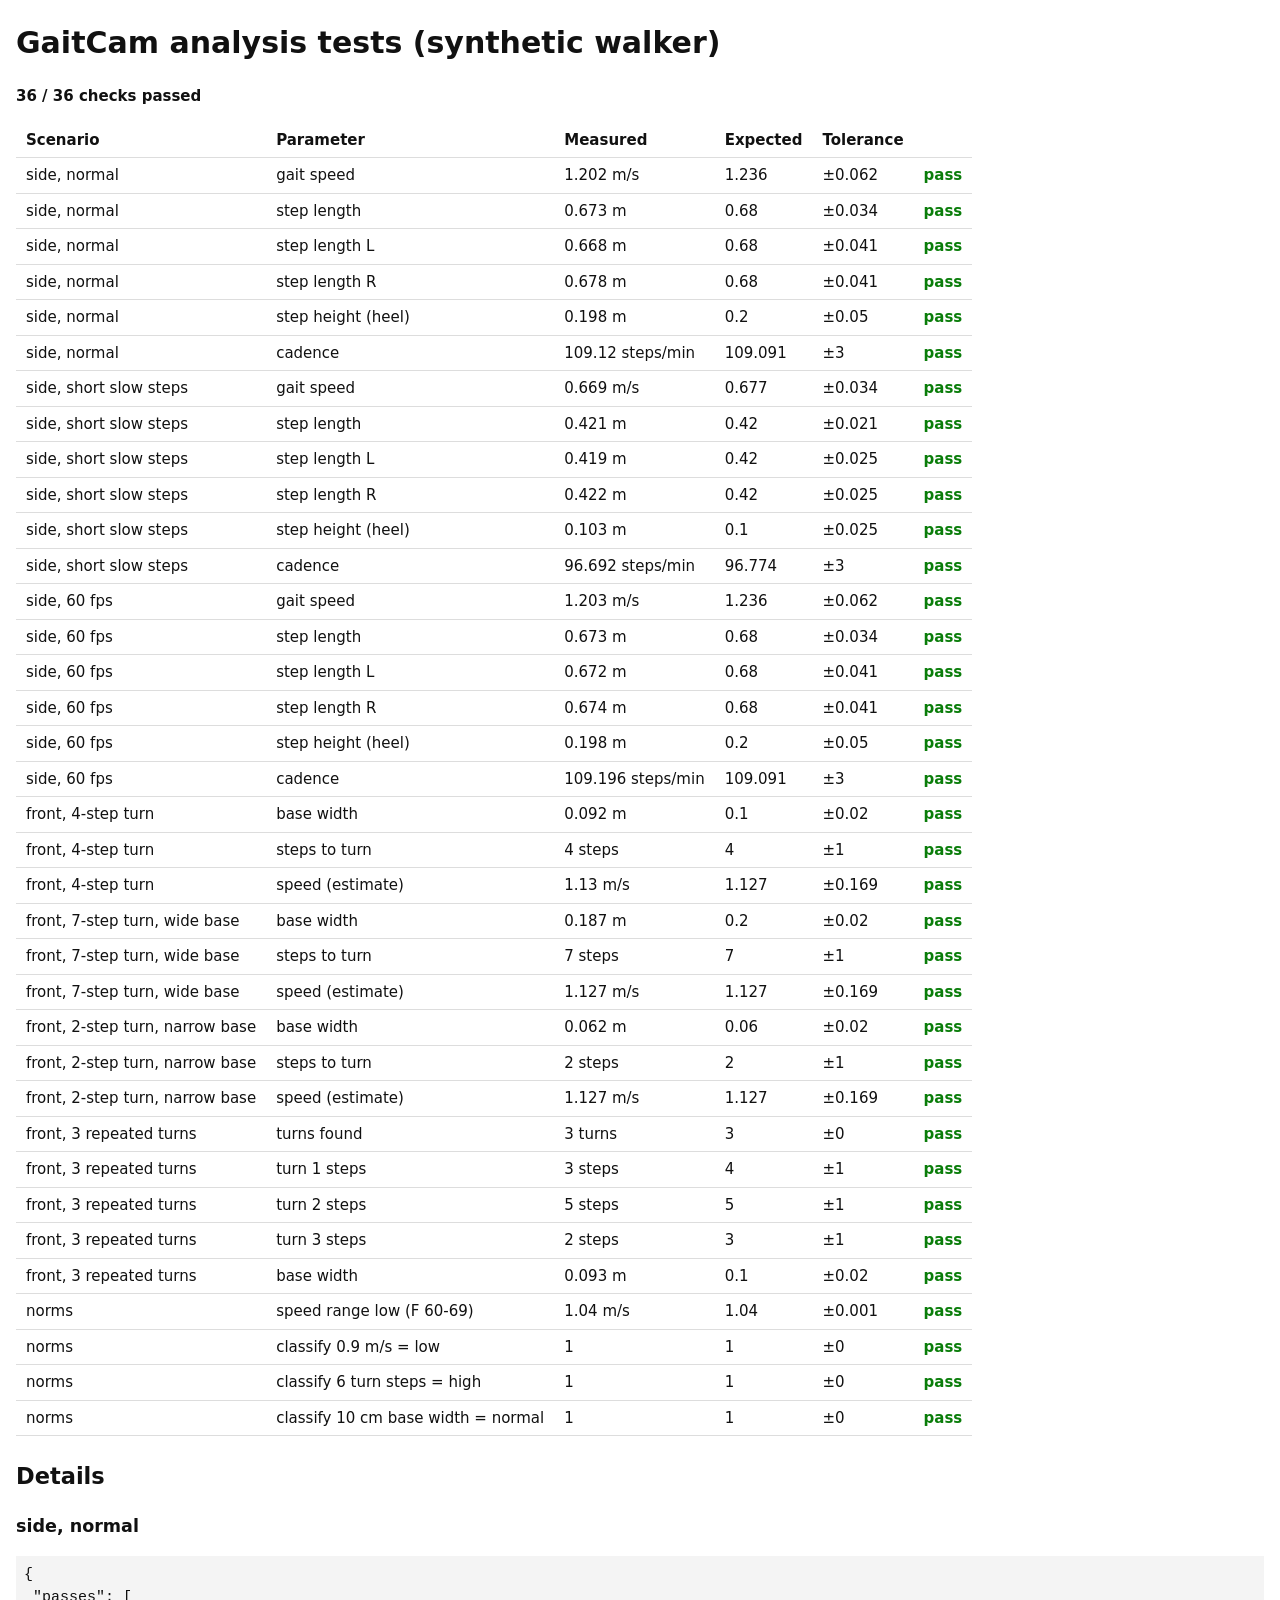
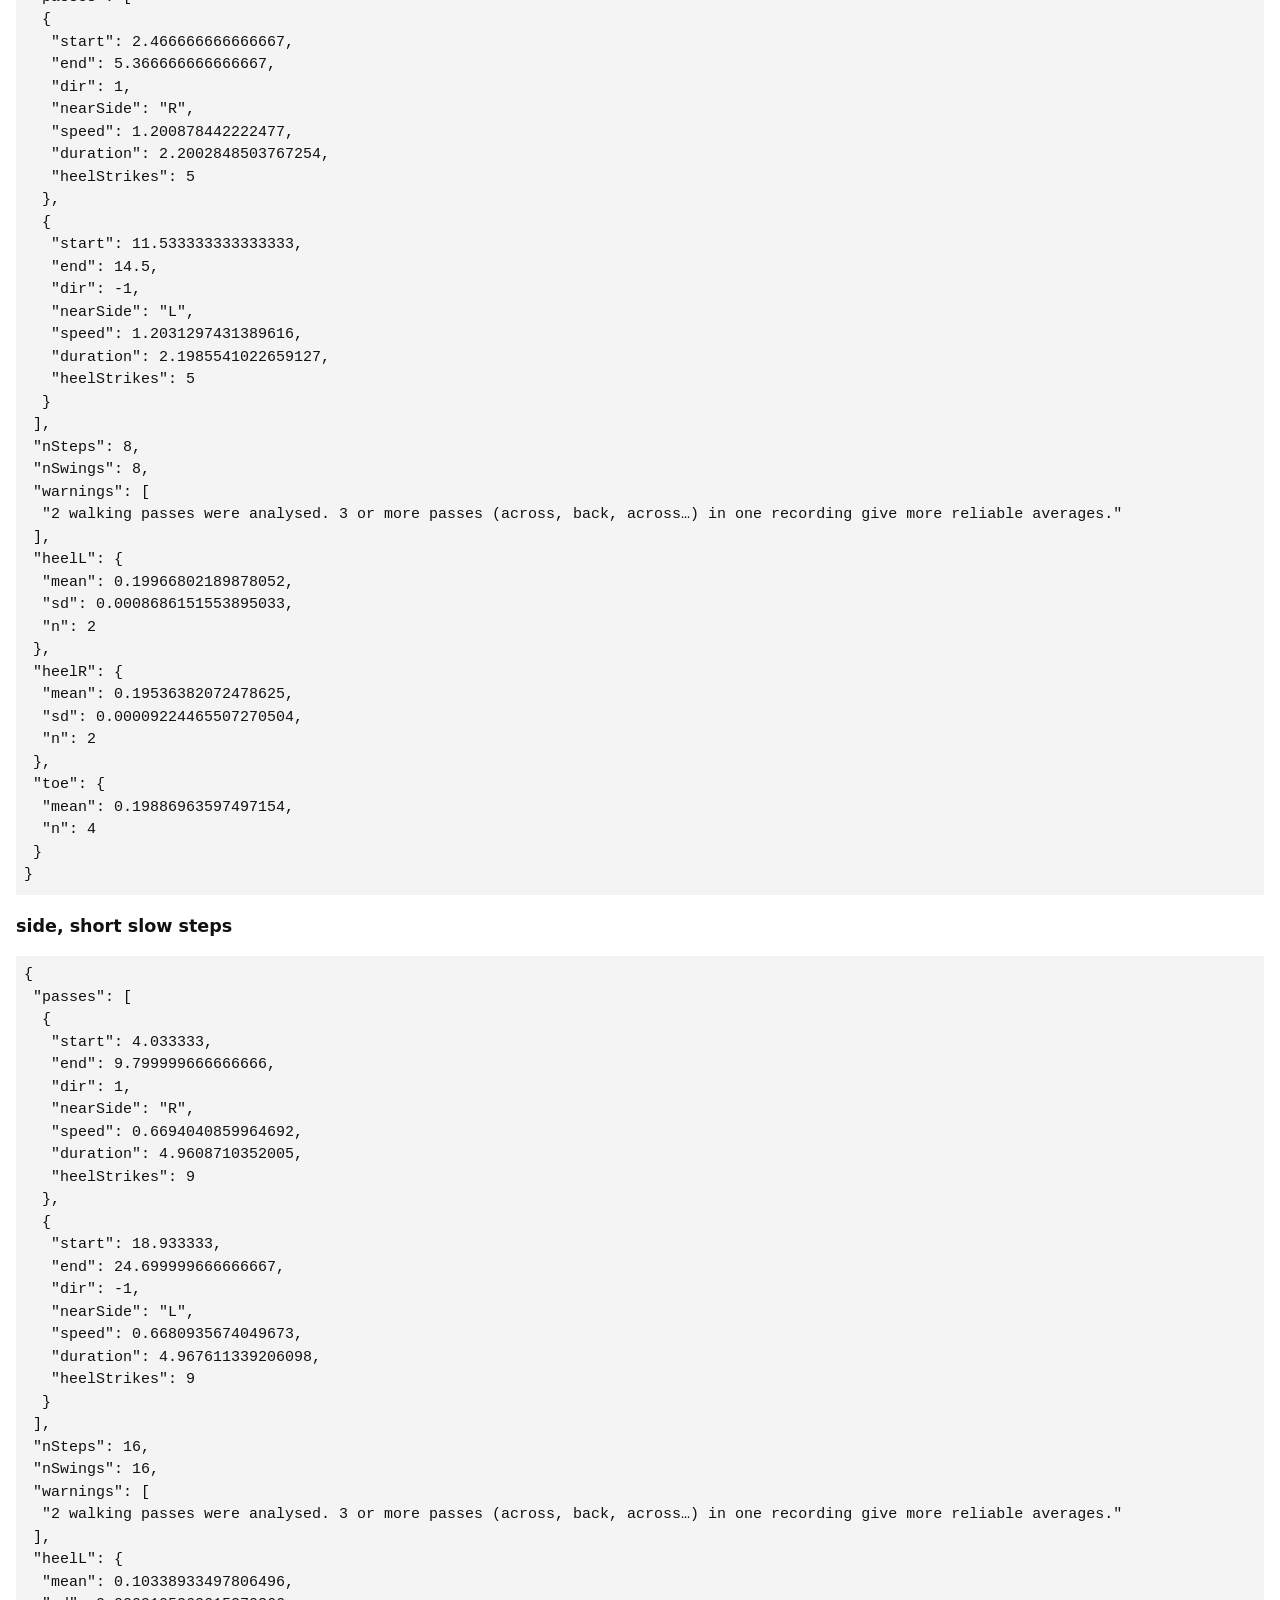
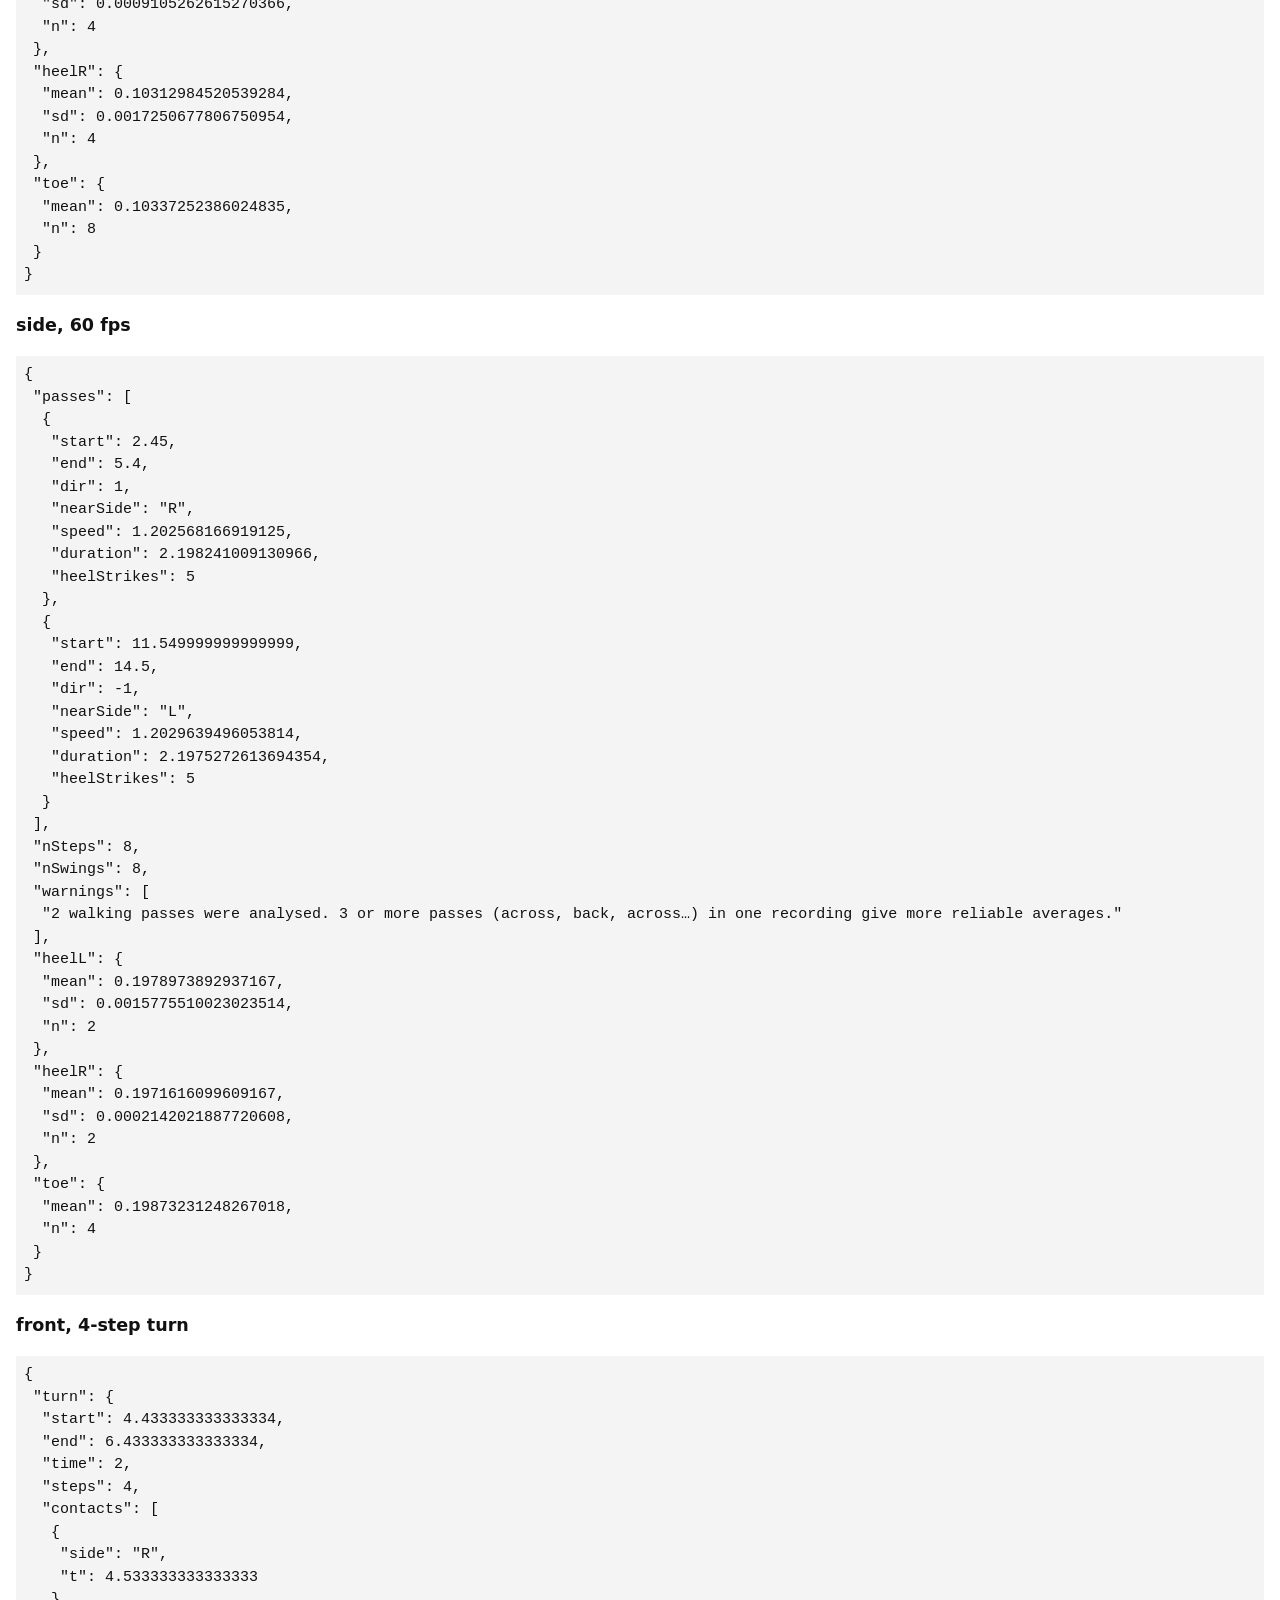
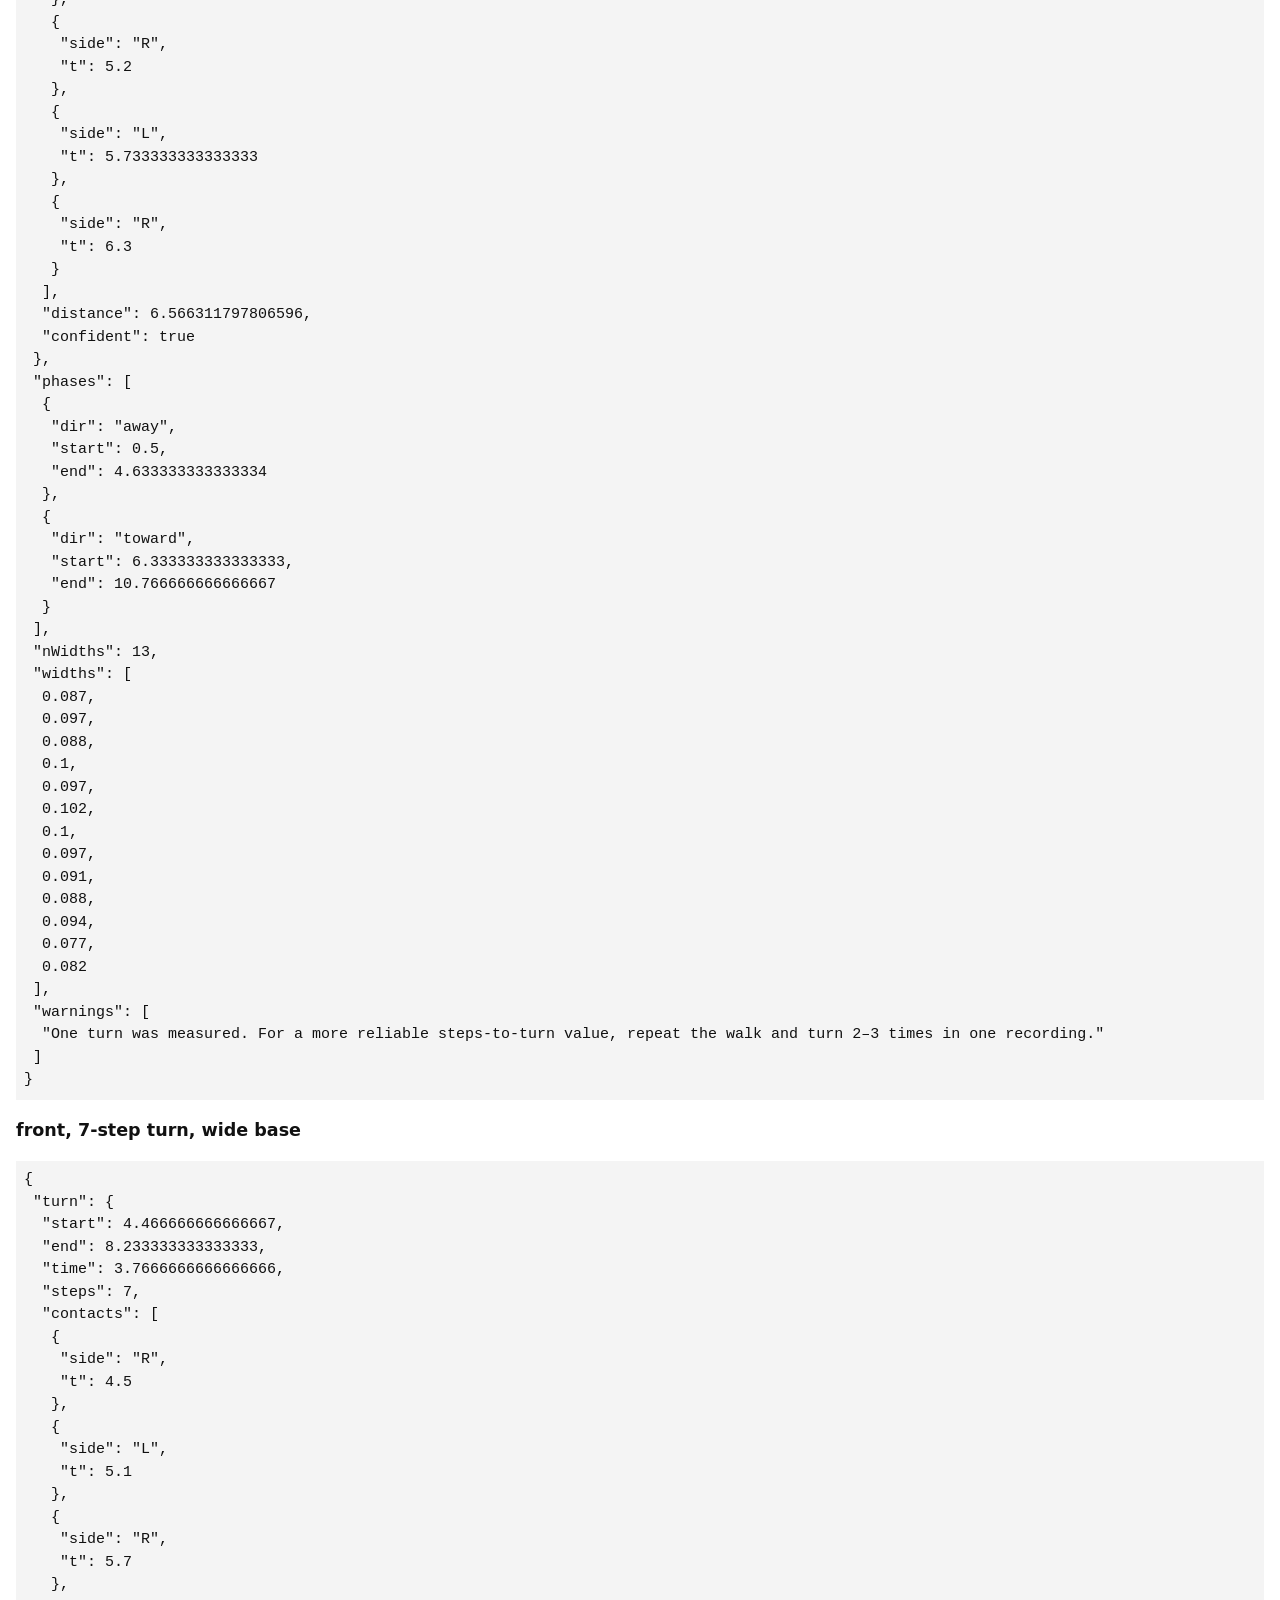
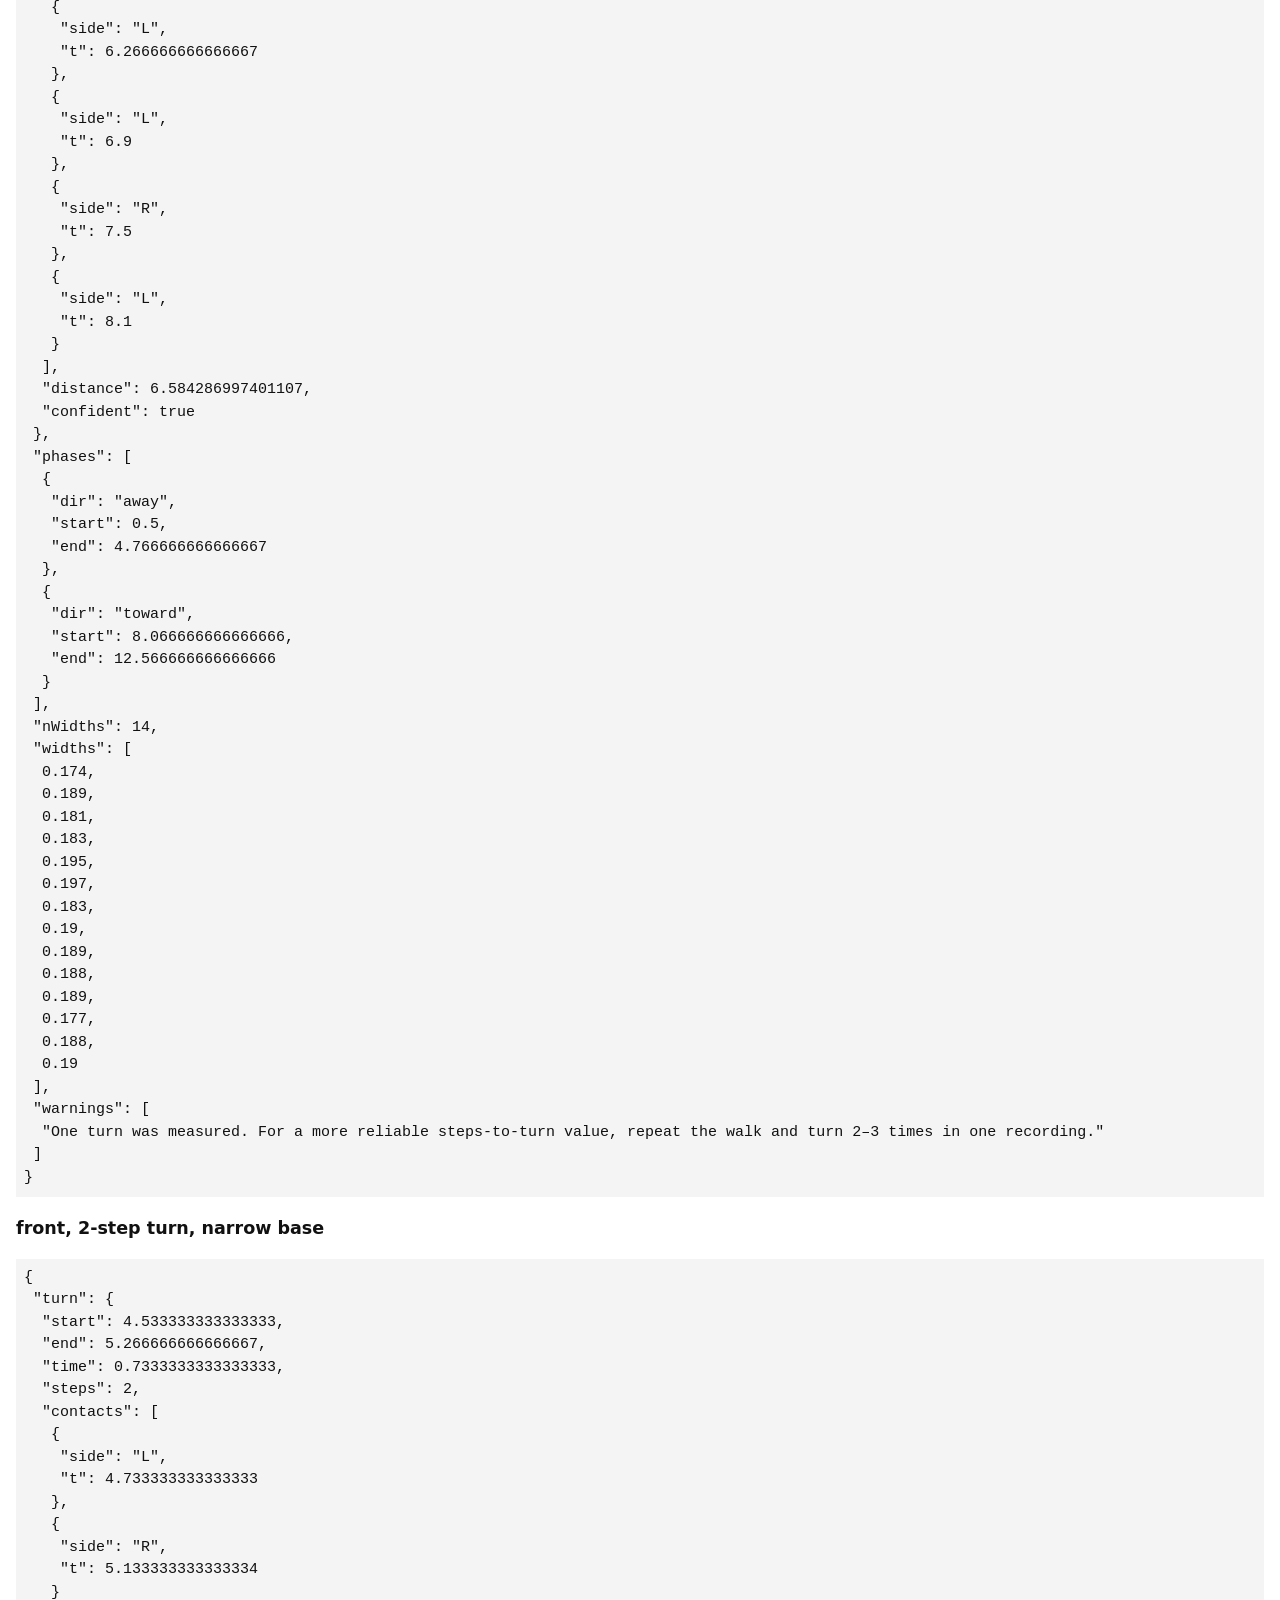
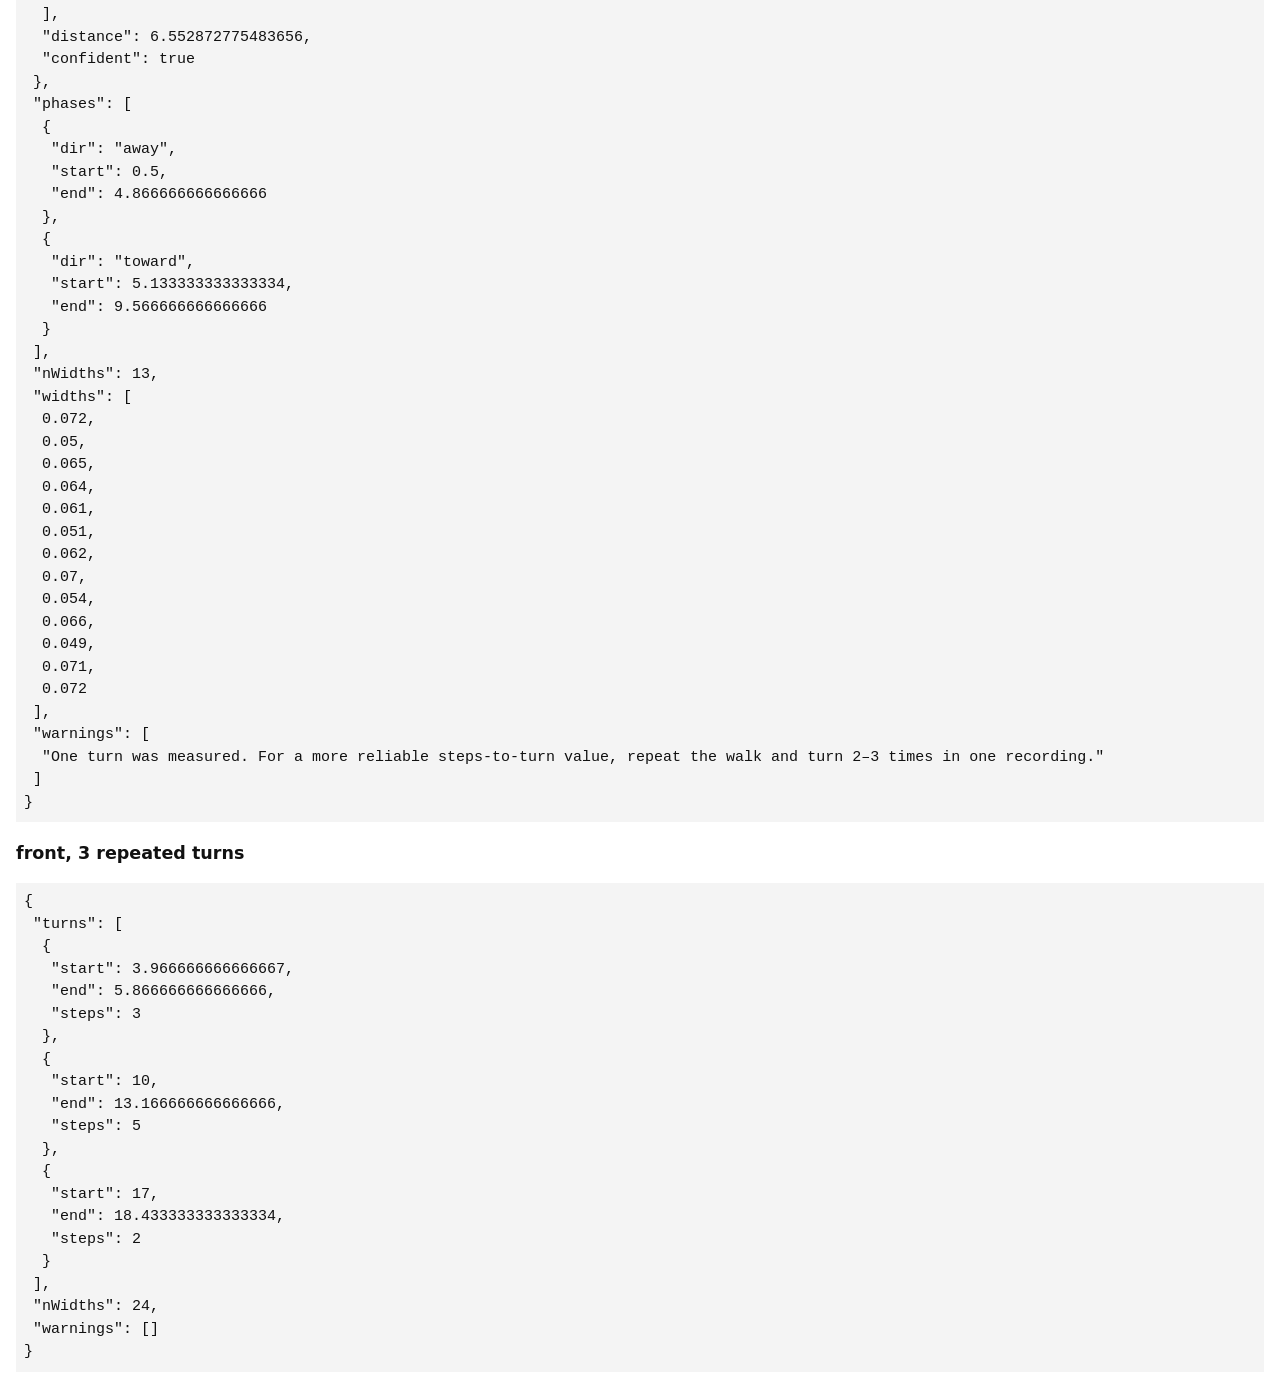
<file: test/index.html>
<!doctype html>
<html lang="en">
<head>
  <meta charset="utf-8">
  <meta name="viewport" content="width=device-width, initial-scale=1">
  <title>GaitCam tests</title>
  <style>
    body { font: 15px/1.5 system-ui, sans-serif; margin: 16px; background: #fff; color: #111; }
    table { border-collapse: collapse; margin: 8px 0 24px; }
    th, td { border-bottom: 1px solid #ddd; padding: 6px 10px; text-align: left; font-variant-numeric: tabular-nums; }
    .pass { color: #0a7d0a; font-weight: 600; }
    .fail { color: #c22; font-weight: 600; }
    pre { background: #f4f4f4; padding: 8px; overflow: auto; }
  </style>
</head>
<body>
  <h1>GaitCam analysis tests (synthetic walker)</h1>
  <div id="out">Running…</div>
  <script type="module">
    import { buildSeries } from '../js/series.js';
    import { analyzeSide } from '../js/gait-side.js';
    import { analyzeFront } from '../js/gait-front.js';
    import { sideScenario, frontScenario, frontMultiScenario } from './synth.js';
    import { referenceRanges, classify } from '../js/norms.js';

    const subject = { heightCm: 175 };
    const settings = { fovDeg: 67, scaleAdj: 100 };
    const rows = [];
    const check = (scenario, name, got, want, tol, unit = '') => {
      const ok = Number.isFinite(got) && Math.abs(got - want) <= tol;
      rows.push({ scenario, name, got, want, tol, unit, ok });
    };
    const fmt = (v) => (Number.isFinite(v) ? (+v.toFixed(3)).toString() : String(v));
    const details = [];

    const runSide = (label, opts) => {
      const { raw, expected } = sideScenario(opts);
      const r = analyzeSide(buildSeries(raw), subject, settings);
      check(label, 'gait speed', r.speed.mean, expected.speed, 0.05 * expected.speed, 'm/s');
      check(label, 'step length', r.stepLength.mean, expected.stepLength, 0.05 * expected.stepLength, 'm');
      check(label, 'step length L', r.stepLength.L.mean, expected.stepLength, 0.06 * expected.stepLength, 'm');
      check(label, 'step length R', r.stepLength.R.mean, expected.stepLength, 0.06 * expected.stepLength, 'm');
      check(label, 'step height (heel)', r.stepHeight.heel.mean, expected.stepHeight, 0.25 * expected.stepHeight, 'm');
      check(label, 'cadence', r.cadence, 60 / (opts.stepTime ?? 0.55), 3, 'steps/min');
      details.push([label, { passes: r.passes, nSteps: r.steps.length, nSwings: r.swings.length, warnings: r.warnings, heelL: r.stepHeight.heelL, heelR: r.stepHeight.heelR, toe: r.stepHeight.toe }]);
      return r;
    };
    const runFront = (label, opts, side) => {
      const { raw, expected } = frontScenario(opts);
      const r = analyzeFront(buildSeries(raw), subject, settings, side);
      check(label, 'base width', r.baseWidth.mean, expected.baseWidth, 0.02, 'm');
      check(label, 'steps to turn', r.turn?.steps, expected.turnSteps, 1, 'steps');
      check(label, 'speed (estimate)', r.speedEst.mean, expected.speed, 0.15 * expected.speed, 'm/s');
      details.push([label, { turn: r.turn, phases: r.phases, nWidths: r.widths.length, widths: r.widths.map((w) => +w.width.toFixed(3)), warnings: r.warnings }]);
      return r;
    };

    try {
      const side = runSide('side, normal', {});
      runSide('side, short slow steps', { stepLen: 0.42, stepTime: 0.62, heelLift: 0.1, seed: 5 });
      runSide('side, 60 fps', { fps: 60, seed: 9 });
      runFront('front, 4-step turn', {}, side);
      runFront('front, 7-step turn, wide base', { turnSteps: 7, width: 0.2, seed: 11 }, null);
      runFront('front, 2-step turn, narrow base', { turnSteps: 2, width: 0.06, xOff: -0.4, seed: 13 }, null);
      {
        const { raw, expected } = frontMultiScenario({});
        const r = analyzeFront(buildSeries(raw), subject, settings, null);
        check('front, 3 repeated turns', 'turns found', r.turns.length, expected.turns.length, 0, 'turns');
        expected.turns.forEach((n, k) => check('front, 3 repeated turns', `turn ${k + 1} steps`, r.turns[k]?.steps, n, 1, 'steps'));
        check('front, 3 repeated turns', 'base width', r.baseWidth.mean, expected.baseWidth, 0.02, 'm');
        details.push(['front, 3 repeated turns', { turns: r.turns.map((t) => ({ start: t.start, end: t.end, steps: t.steps })), nWidths: r.widths.length, warnings: r.warnings }]);
      }
      {
        const ref = referenceRanges({ heightCm: 175, age: 65, sex: 'F' });
        check('norms', 'speed range low (F 60-69)', ref.speed.lo, 1.04, 0.001, 'm/s');
        check('norms', 'classify 0.9 m/s = low', classify(0.9, ref.speed) === 'low' ? 1 : 0, 1, 0);
        check('norms', 'classify 6 turn steps = high', classify(6, ref.turnSteps) === 'high' ? 1 : 0, 1, 0);
        check('norms', 'classify 10 cm base width = normal', classify(0.10, ref.baseWidth) === 'normal' ? 1 : 0, 1, 0);
      }
    } catch (err) {
      details.push(['ERROR', String(err.stack || err)]);
    }

    const passed = rows.filter((r) => r.ok).length;
    document.getElementById('out').innerHTML = `
      <p><strong>${passed} / ${rows.length} checks passed</strong></p>
      <table><thead><tr><th>Scenario</th><th>Parameter</th><th>Measured</th><th>Expected</th><th>Tolerance</th><th></th></tr></thead>
      <tbody>${rows.map((r) => `<tr><td>${r.scenario}</td><td>${r.name}</td><td>${fmt(r.got)} ${r.unit}</td><td>${fmt(r.want)}</td><td>±${fmt(r.tol)}</td><td class="${r.ok ? 'pass' : 'fail'}">${r.ok ? 'pass' : 'FAIL'}</td></tr>`).join('')}</tbody></table>
      <h2>Details</h2>
      ${details.map(([k, v]) => `<h3>${k}</h3><pre>${typeof v === 'string' ? v : JSON.stringify(v, null, 1)}</pre>`).join('')}`;
    window.testResults = { passed, total: rows.length, rows };
  </script>
</body>
</html>
</file>
